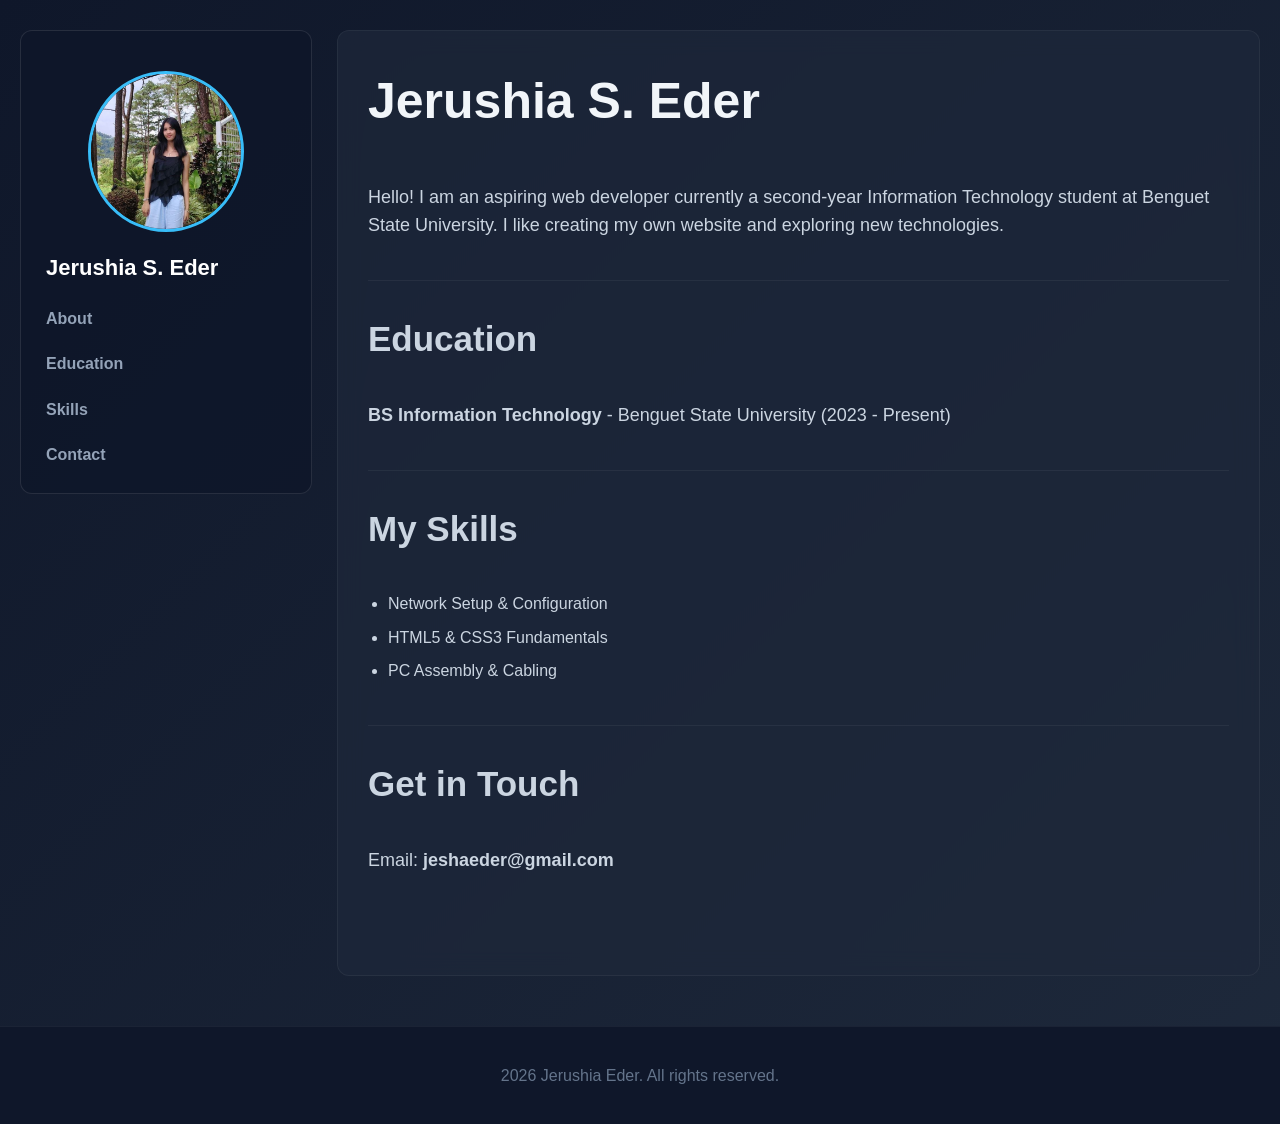
<file: 2501682/first/index.html>
<!DOCTYPE html>
<html lang="en">
<head>
    <meta charset="UTF-8">
    <meta name="viewport" content="width=device-width, initial-scale=1.0">
    <title>Jerushia S. Eder - Portfolio</title>
    <link rel="stylesheet" href="style.css">
</head>
<body>

<div class="site-wrapper">
    
    <!-- Sidebar Header -->
   <header id="main-header">
    <img src="profile.jpg" alt="A portrait of Jerushia S. Eder">

    <h2>Jerushia S. Eder</h2>

    <nav>
        <a href="#about">About</a>
        <a href="#education">Education</a>
        <a href="#skills">Skills</a>
        <a href="#contact">Contact</a>
    </nav>
</header>


    <main class="container">
        <section id="about">
            <h1>Jerushia S. Eder</h1>
            <p>Hello! I am an aspiring web developer currently a second-year Information Technology student at Benguet State University. I like creating my own website and exploring new technologies.</p>
        </section>

        <section id="education">
            <h2>Education</h2>
            <p><strong>BS Information Technology</strong> - Benguet State University (2023 - Present)</p>
        </section>

        <section id="skills">
            <h2>My Skills</h2>
            <ul>
 <li>Network Setup & Configuration</li>                
<li>HTML5 & CSS3 Fundamentals</li>
               
                <li>PC Assembly & Cabling</li>
            </ul>
        </section>
        
        <section id="contact">
            <h2>Get in Touch</h2>
            <p>Email: <strong>jeshaeder@gmail.com</strong></p>
        </section>
    </main>

</div>

<footer>
    <p>2026 Jerushia Eder. All rights reserved.</p>
</footer>

</body>
</html>
</file>
<file: 2501682/first/style.css>
body {
    font-family: Tahoma, Geneva, Verdana, sans-serif;
    margin: 0;
    padding: 0;
    background: linear-gradient(135deg, #0f172a 0%, #1e293b 100%);
    color: #cbd5e1;
    line-height: 1.6;
}

.site-wrapper {
    display: flex;
    max-width: 1250px;
    margin: 30px auto;
    gap: 25px;
    padding: 0 20px;
}

h1 {
    font-size: 50px;
    color: #f1f5f9;
    margin-top: 0;
}

.container h2 {
    font-size: 35px; 
    padding-bottom: 5px;
    margin-top: 0;
}

.container p {
    font-size: 18px;            
    line-height: 1.6;      
    margin-bottom: 15px;  
}

.container ul {
    padding-left: 20px;
}

.container li {
    font-size: 16px;     
    margin-bottom: 8px;    
}

#main-header {
    width: 240px;
    flex-shrink: 0;
    background: rgba(15, 23, 42, 0.85);
    border: 1px solid rgba(255, 255, 255, 0.1);
    color: #ffffff;
    padding: 25px;
    border-radius: 12px;
    height: fit-content;
    position: sticky;
    top: 30px;
}

#main-header h2 {
    font-size: 22px;
    margin-bottom: 20px;
}

nav {
    display: flex;
    flex-direction: column;
    gap: 20px;
}

nav a {
    color: #94a3b8;
    text-decoration: none;
    font-weight: 600;
}

nav a:hover {
    color: #38bdf8;
}

.container {
    flex: 2;
    background: rgba(30, 41, 59, 0.7);
    backdrop-filter: blur(12px);
    border: 1px solid rgba(255, 255, 255, 0.05);
    padding: 30px;
    border-radius: 12px;
}

main > section {
    margin-bottom: 30px;
    padding-bottom: 25px;
    border-bottom: 1px solid rgba(255, 255, 255, 0.05);
}

main > section:last-of-type {
    border-bottom: none;
}

img {
    max-width: 150px;
    border-radius: 50%;
    display: block;
    margin: 15px auto;
    border: 3px solid #38bdf8;
}

footer {
    text-align: center;
    padding: 20px;
    background-color: #0f172a;
    color: #64748b;
    margin-top: 50px;
    border-top: 1px solid rgba(255, 255, 255, 0.05);
}
</file>
